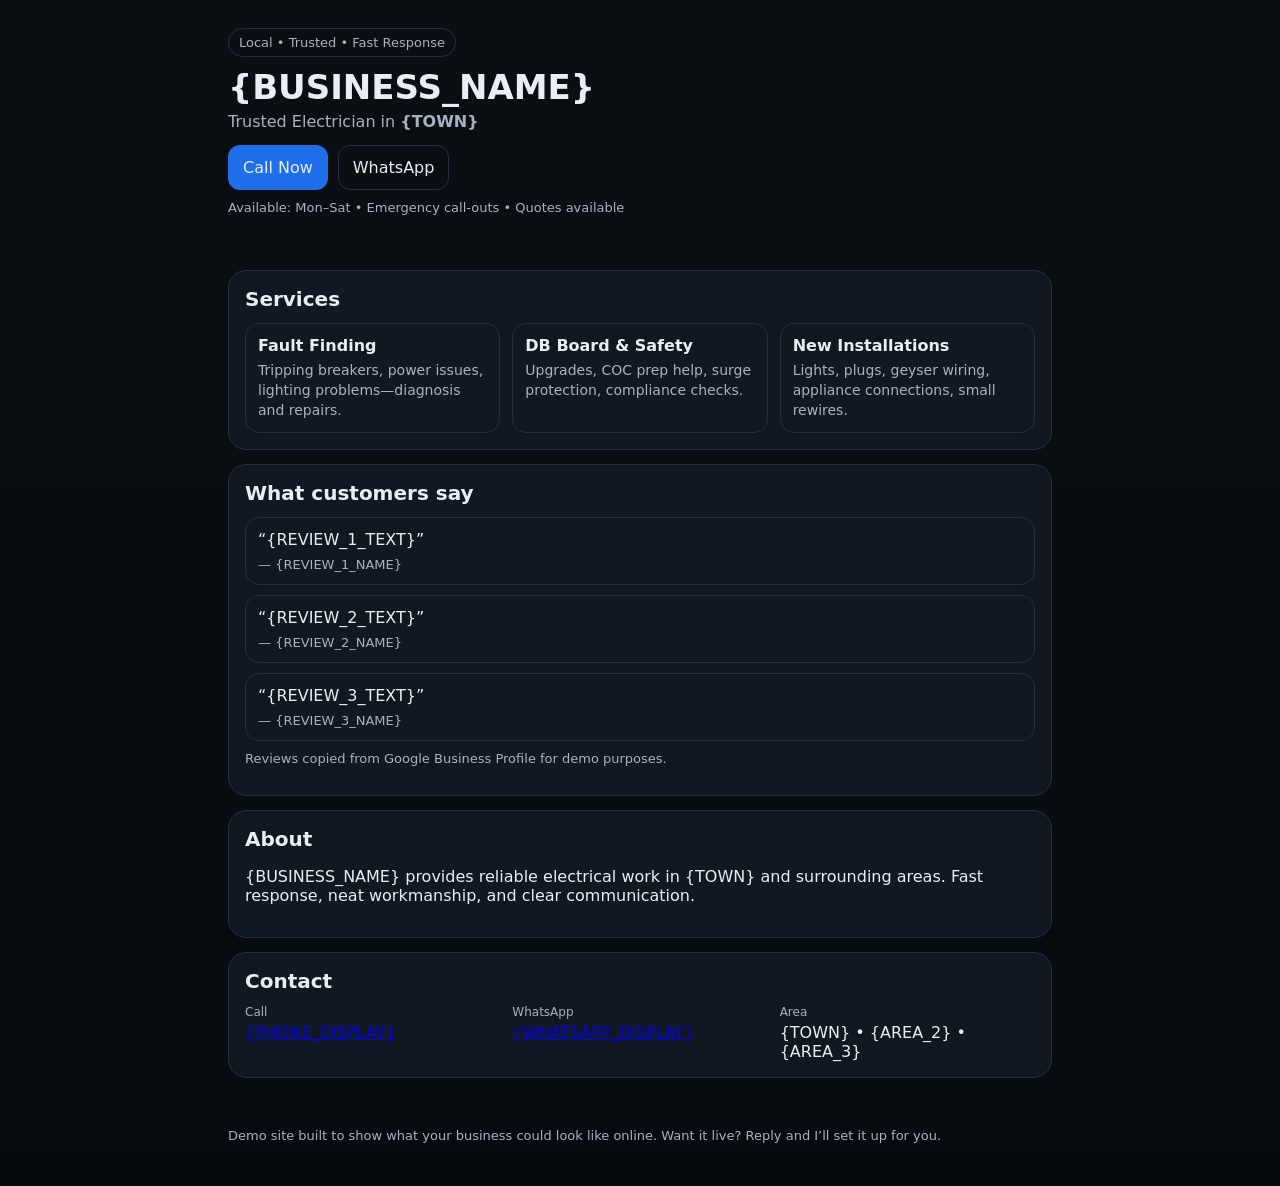
<file: index.html>
<!doctype html>
<html lang="en">
<head>
  <meta charset="utf-8" />
  <meta name="viewport" content="width=device-width,initial-scale=1" />
  <title>Trusted Electrician in {TOWN} | {BUSINESS_NAME}</title>
  <meta name="description" content="{BUSINESS_NAME} - trusted electrician in {TOWN}. Call or WhatsApp for fast, reliable electrical work." />
  <link rel="stylesheet" href="style.css" />
</head>
<body>
  <header class="wrap hero">
    <div class="badge">Local • Trusted • Fast Response</div>
    <h1>{BUSINESS_NAME}</h1>
    <p class="sub">Trusted Electrician in <strong>{TOWN}</strong></p>

    <div class="cta">
      <a class="btn primary" href="tel:{PHONE_TEL}">Call Now</a>
      <a class="btn" href="https://wa.me/{WHATSAPP_INT}?text=Hi%20{BUSINESS_NAME}%2C%20I%20need%20help%20with%20electrical%20work%20in%20{TOWN}." target="_blank" rel="noopener">WhatsApp</a>
    </div>

    <p class="small">Available: Mon–Sat • Emergency call-outs • Quotes available</p>
  </header>

  <main class="wrap">
    <section class="card">
      <h2>Services</h2>
      <div class="grid">
        <div class="tile">
          <h3>Fault Finding</h3>
          <p>Tripping breakers, power issues, lighting problems—diagnosis and repairs.</p>
        </div>
        <div class="tile">
          <h3>DB Board & Safety</h3>
          <p>Upgrades, COC prep help, surge protection, compliance checks.</p>
        </div>
        <div class="tile">
          <h3>New Installations</h3>
          <p>Lights, plugs, geyser wiring, appliance connections, small rewires.</p>
        </div>
      </div>
    </section>

    <section class="card">
      <h2>What customers say</h2>
      <div class="reviews">
        <blockquote>
          <p>“{REVIEW_1_TEXT}”</p>
          <footer>— {REVIEW_1_NAME}</footer>
        </blockquote>
        <blockquote>
          <p>“{REVIEW_2_TEXT}”</p>
          <footer>— {REVIEW_2_NAME}</footer>
        </blockquote>
        <blockquote>
          <p>“{REVIEW_3_TEXT}”</p>
          <footer>— {REVIEW_3_NAME}</footer>
        </blockquote>
      </div>
      <p class="small">Reviews copied from Google Business Profile for demo purposes.</p>
    </section>

    <section class="card">
      <h2>About</h2>
      <p>{BUSINESS_NAME} provides reliable electrical work in {TOWN} and surrounding areas. Fast response, neat workmanship, and clear communication.</p>
    </section>

    <section class="card">
      <h2>Contact</h2>
      <div class="contact">
        <div>
          <div class="label">Call</div>
          <a href="tel:{PHONE_TEL}">{PHONE_DISPLAY}</a>
        </div>
        <div>
          <div class="label">WhatsApp</div>
          <a href="https://wa.me/{WHATSAPP_INT}" target="_blank" rel="noopener">{WHATSAPP_DISPLAY}</a>
        </div>
        <div>
          <div class="label">Area</div>
          <div>{TOWN} • {AREA_2} • {AREA_3}</div>
        </div>
      </div>
    </section>
  </main>

  <footer class="wrap foot">
    <p class="small">Demo site built to show what your business could look like online. Want it live? Reply and I’ll set it up for you.</p>
  </footer>
</body>
</html>
</file>
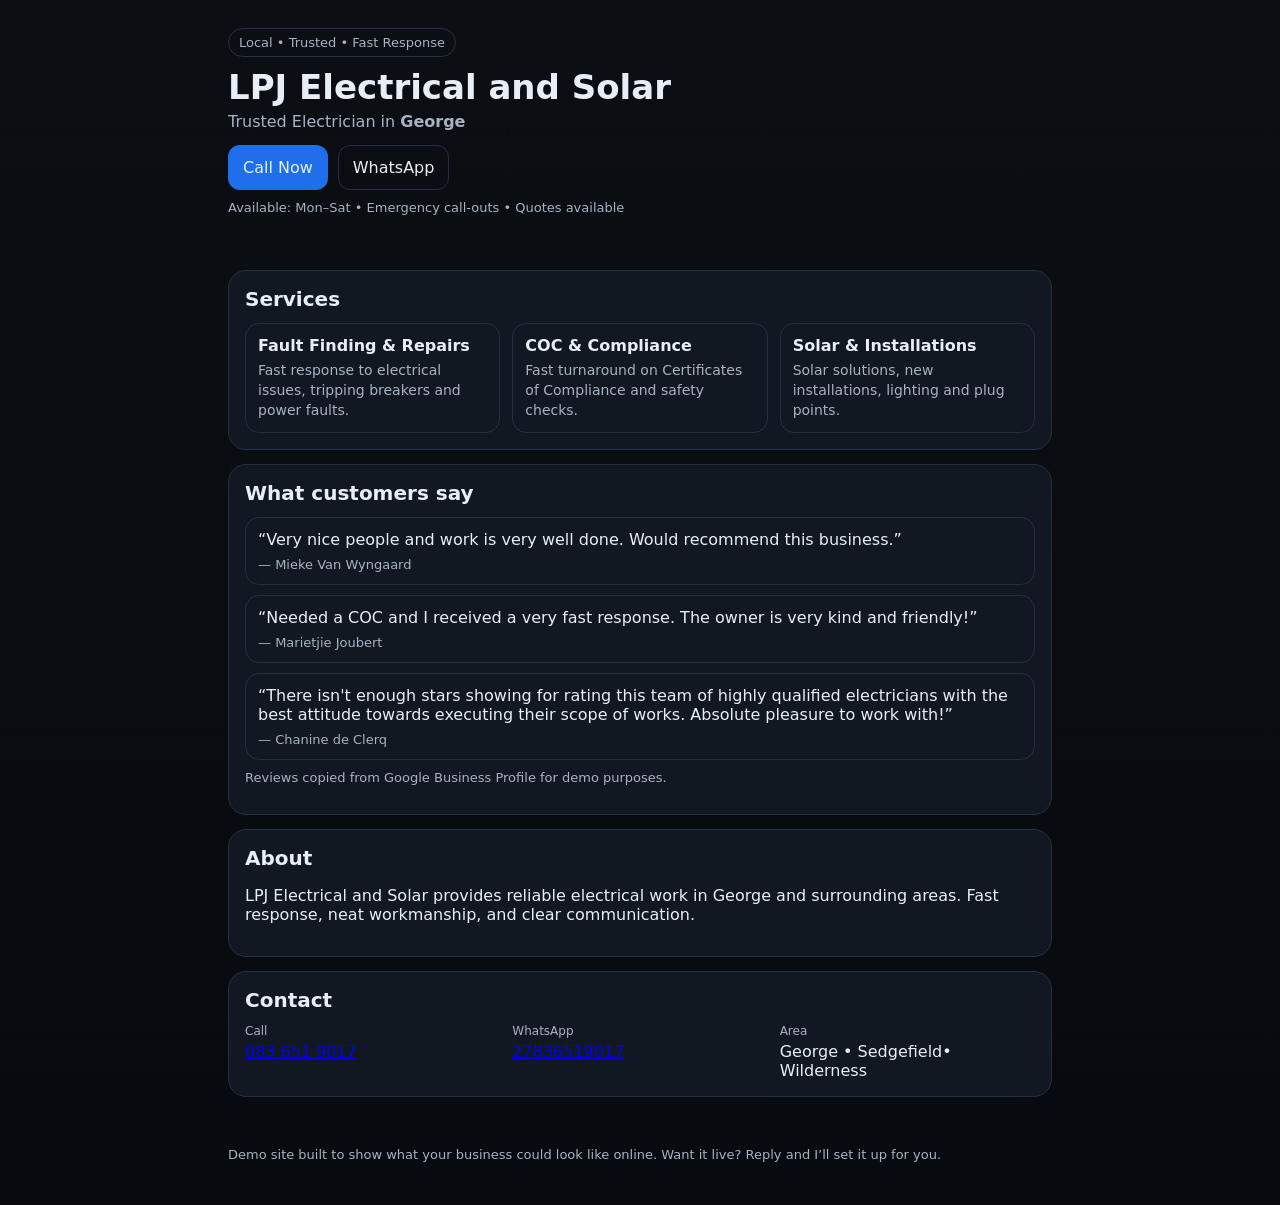
<file: george-lpj-electrical/index.html>
<!doctype html>
<html lang="en">
<head>
  <meta charset="utf-8" />
  <meta name="viewport" content="width=device-width,initial-scale=1" />
  <title>Trusted Electrician in George | LPJ Electrical and Solar</title>
  <meta name="description" content="LPJ Electrical and Solar - trusted electrician in George. Call or WhatsApp for fast, reliable electrical work." />
  <link rel="stylesheet" href="style.css" />
</head>
<body>
  <header class="wrap hero">
    <div class="badge">Local • Trusted • Fast Response</div>
    <h1>LPJ Electrical and Solar</h1>
    <p class="sub">Trusted Electrician in <strong>George</strong></p>

    <div class="cta">
      <a class="btn primary" href="tel:0836519017">Call Now</a>
      <a class="btn" href="https://wa.me/27836519017?text=Hi%20LPJ Electrical and Solar%2C%20I%20need%20help%20with%20electrical%20work%20in%20{TOWN}." target="_blank" rel="noopener">WhatsApp</a>
    </div>

    <p class="small">Available: Mon–Sat • Emergency call-outs • Quotes available</p>
  </header>

  <main class="wrap">
    <section class="card">
      <h2>Services</h2>
      <div class="grid">
        <div class="tile">
          <h3>Fault Finding & Repairs</h3>
          <p>Fast response to electrical issues, tripping breakers and power faults.</p>
        </div>
        <div class="tile">
          <h3>COC & Compliance</h3>
          <p>Fast turnaround on Certificates of Compliance and safety checks.</p>
        </div>
        <div class="tile">
          <h3>Solar & Installations</h3>
          <p>Solar solutions, new installations, lighting and plug points.</p>
        </div>
      </div>
    </section>

    <section class="card">
      <h2>What customers say</h2>
      <div class="reviews">
        <blockquote>
          <p>“Very nice people and work is very well done. Would recommend this business.”</p>
          <footer>— Mieke Van Wyngaard</footer>
        </blockquote>
        <blockquote>
          <p>“Needed a COC and I received a very fast response. The owner is very kind and friendly!”</p>
          <footer>— Marietjie Joubert</footer>
        </blockquote>
        <blockquote>
          <p>“There isn't enough stars showing for rating this team of highly qualified electricians with the best attitude towards executing their scope of works. Absolute pleasure to work with!”</p>
          <footer>— Chanine de Clerq</footer>
        </blockquote>
      </div>
      <p class="small">Reviews copied from Google Business Profile for demo purposes.</p>
    </section>

    <section class="card">
      <h2>About</h2>
      <p>LPJ Electrical and Solar provides reliable electrical work in George and surrounding areas. Fast response, neat workmanship, and clear communication.</p>
    </section>

    <section class="card">
      <h2>Contact</h2>
      <div class="contact">
        <div>
          <div class="label">Call</div>
          <a href="tel:{PHONE_TEL}">083 651 9017</a>
        </div>
        <div>
          <div class="label">WhatsApp</div>
          <a href="https://wa.me/{WHATSAPP_INT}" target="_blank" rel="noopener">27836519017</a>
        </div>
        <div>
          <div class="label">Area</div>
          <div>George • Sedgefield• Wilderness</div>
        </div>
      </div>
    </section>
  </main>

  <footer class="wrap foot">
    <p class="small">Demo site built to show what your business could look like online. Want it live? Reply and I’ll set it up for you.</p>
  </footer>
</body>
</html>
</file>
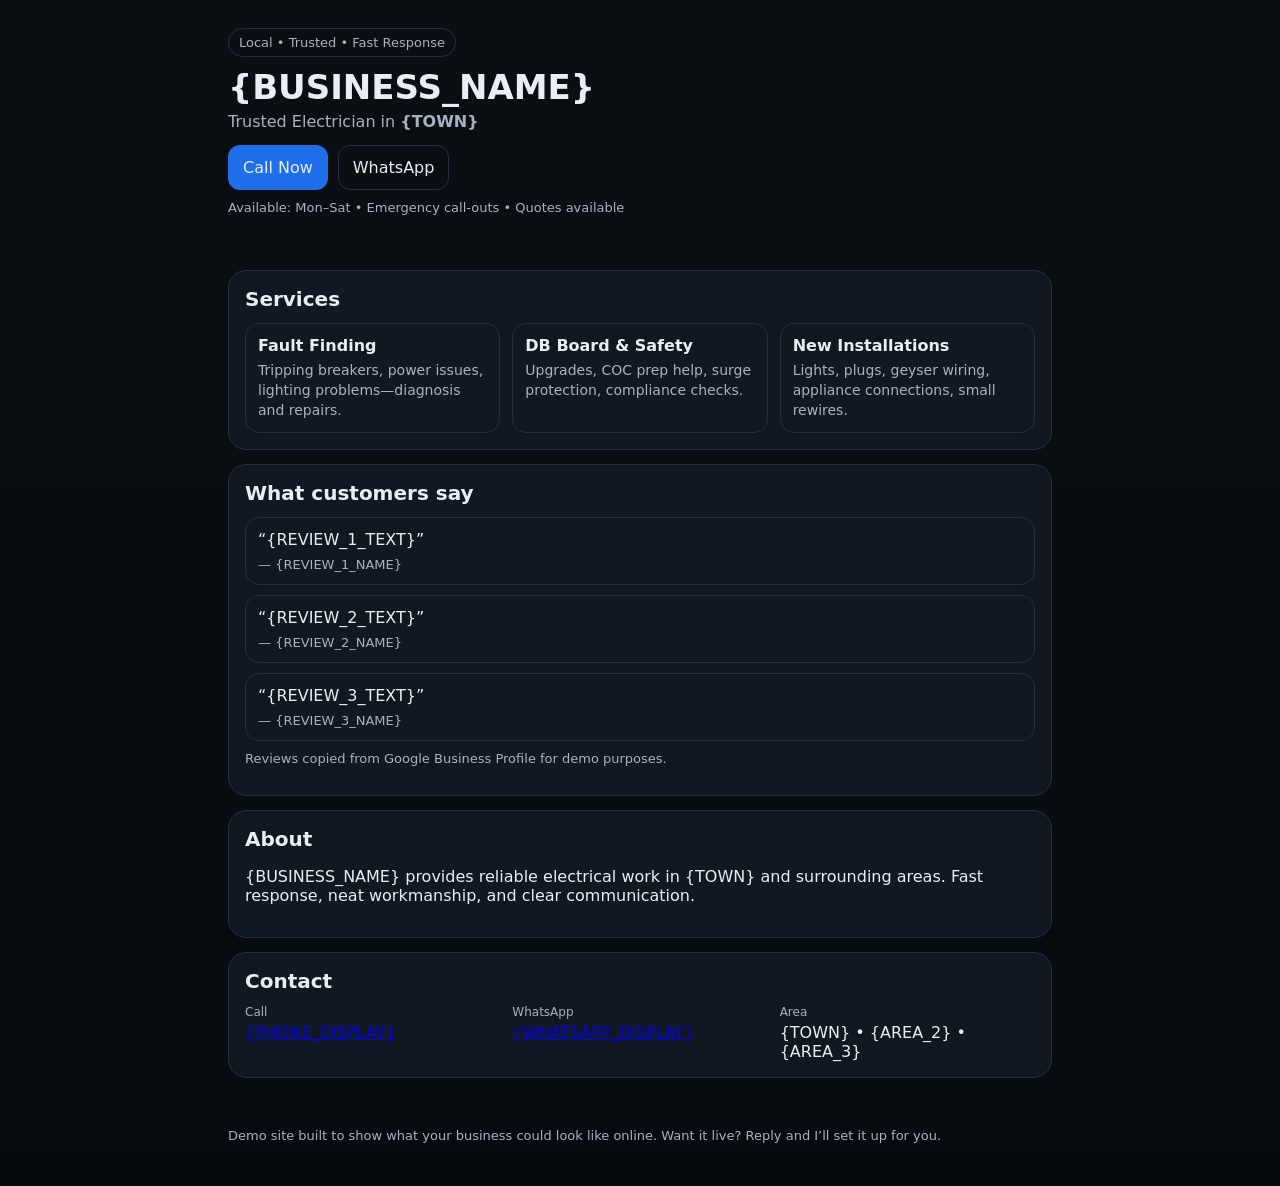
<file: template/index.html>
<!doctype html>
<html lang="en">
<head>
  <meta charset="utf-8" />
  <meta name="viewport" content="width=device-width,initial-scale=1" />
  <title>Trusted Electrician in {TOWN} | {BUSINESS_NAME}</title>
  <meta name="description" content="{BUSINESS_NAME} - trusted electrician in {TOWN}. Call or WhatsApp for fast, reliable electrical work." />
  <link rel="stylesheet" href="style.css" />
</head>
<body>
  <header class="wrap hero">
    <div class="badge">Local • Trusted • Fast Response</div>
    <h1>{BUSINESS_NAME}</h1>
    <p class="sub">Trusted Electrician in <strong>{TOWN}</strong></p>

    <div class="cta">
      <a class="btn primary" href="tel:{PHONE_TEL}">Call Now</a>
      <a class="btn" href="https://wa.me/{WHATSAPP_INT}?text=Hi%20{BUSINESS_NAME}%2C%20I%20need%20help%20with%20electrical%20work%20in%20{TOWN}." target="_blank" rel="noopener">WhatsApp</a>
    </div>

    <p class="small">Available: Mon–Sat • Emergency call-outs • Quotes available</p>
  </header>

  <main class="wrap">
    <section class="card">
      <h2>Services</h2>
      <div class="grid">
        <div class="tile">
          <h3>Fault Finding</h3>
          <p>Tripping breakers, power issues, lighting problems—diagnosis and repairs.</p>
        </div>
        <div class="tile">
          <h3>DB Board & Safety</h3>
          <p>Upgrades, COC prep help, surge protection, compliance checks.</p>
        </div>
        <div class="tile">
          <h3>New Installations</h3>
          <p>Lights, plugs, geyser wiring, appliance connections, small rewires.</p>
        </div>
      </div>
    </section>

    <section class="card">
      <h2>What customers say</h2>
      <div class="reviews">
        <blockquote>
          <p>“{REVIEW_1_TEXT}”</p>
          <footer>— {REVIEW_1_NAME}</footer>
        </blockquote>
        <blockquote>
          <p>“{REVIEW_2_TEXT}”</p>
          <footer>— {REVIEW_2_NAME}</footer>
        </blockquote>
        <blockquote>
          <p>“{REVIEW_3_TEXT}”</p>
          <footer>— {REVIEW_3_NAME}</footer>
        </blockquote>
      </div>
      <p class="small">Reviews copied from Google Business Profile for demo purposes.</p>
    </section>

    <section class="card">
      <h2>About</h2>
      <p>{BUSINESS_NAME} provides reliable electrical work in {TOWN} and surrounding areas. Fast response, neat workmanship, and clear communication.</p>
    </section>

    <section class="card">
      <h2>Contact</h2>
      <div class="contact">
        <div>
          <div class="label">Call</div>
          <a href="tel:{PHONE_TEL}">{PHONE_DISPLAY}</a>
        </div>
        <div>
          <div class="label">WhatsApp</div>
          <a href="https://wa.me/{WHATSAPP_INT}" target="_blank" rel="noopener">{WHATSAPP_DISPLAY}</a>
        </div>
        <div>
          <div class="label">Area</div>
          <div>{TOWN} • {AREA_2} • {AREA_3}</div>
        </div>
      </div>
    </section>
  </main>

  <footer class="wrap foot">
    <p class="small">Demo site built to show what your business could look like online. Want it live? Reply and I’ll set it up for you.</p>
  </footer>
</body>
</html>
</file>
<file: style.css>
:root { --bg:#0b0f14; --card:#121a24; --text:#e8eef6; --muted:#a7b3c2; --btn:#1f6feb; --line:#233044; }
*{box-sizing:border-box}
body{margin:0;font-family:system-ui,-apple-system,Segoe UI,Roboto,Arial;background:linear-gradient(180deg,#0b0f14,#070a0f);color:var(--text)}
.wrap{max-width:860px;margin:0 auto;padding:18px}
.hero{padding-top:28px;padding-bottom:10px}
.badge{display:inline-block;padding:6px 10px;border:1px solid var(--line);border-radius:999px;color:var(--muted);font-size:13px}
h1{margin:12px 0 6px;font-size:34px;line-height:1.1}
.sub{margin:0 0 14px;color:var(--muted);font-size:16px}
.cta{display:flex;gap:10px;flex-wrap:wrap;margin:12px 0 6px}
.btn{display:inline-block;padding:12px 14px;border-radius:12px;border:1px solid var(--line);color:var(--text);text-decoration:none}
.btn.primary{background:var(--btn);border-color:transparent}
.small{color:var(--muted);font-size:13px;margin-top:10px}
.card{background:rgba(18,26,36,.9);border:1px solid var(--line);border-radius:18px;padding:16px;margin:14px 0}
h2{margin:0 0 12px;font-size:20px}
.grid{display:grid;grid-template-columns:repeat(3,1fr);gap:12px}
.tile{border:1px solid var(--line);border-radius:14px;padding:12px}
.tile h3{margin:0 0 6px;font-size:16px}
.tile p{margin:0;color:var(--muted);font-size:14px;line-height:1.4}
.reviews{display:grid;gap:10px}
blockquote{margin:0;border:1px solid var(--line);border-radius:14px;padding:12px}
blockquote p{margin:0 0 8px;color:var(--text)}
blockquote footer{color:var(--muted);font-size:13px}
.contact{display:grid;grid-template-columns:repeat(3,1fr);gap:12px}
.label{color:var(--muted);font-size:12px;margin-bottom:4px}
.foot{padding-top:8px;padding-bottom:30px}
@media (max-width:760px){
  .grid{grid-template-columns:1fr}
  .contact{grid-template-columns:1fr}
  h1{font-size:28px}
}
</file>
<file: george-lpj-electrical/style.css>
:root { --bg:#0b0f14; --card:#121a24; --text:#e8eef6; --muted:#a7b3c2; --btn:#1f6feb; --line:#233044; }
*{box-sizing:border-box}
body{margin:0;font-family:system-ui,-apple-system,Segoe UI,Roboto,Arial;background:linear-gradient(180deg,#0b0f14,#070a0f);color:var(--text)}
.wrap{max-width:860px;margin:0 auto;padding:18px}
.hero{padding-top:28px;padding-bottom:10px}
.badge{display:inline-block;padding:6px 10px;border:1px solid var(--line);border-radius:999px;color:var(--muted);font-size:13px}
h1{margin:12px 0 6px;font-size:34px;line-height:1.1}
.sub{margin:0 0 14px;color:var(--muted);font-size:16px}
.cta{display:flex;gap:10px;flex-wrap:wrap;margin:12px 0 6px}
.btn{display:inline-block;padding:12px 14px;border-radius:12px;border:1px solid var(--line);color:var(--text);text-decoration:none}
.btn.primary{background:var(--btn);border-color:transparent}
.small{color:var(--muted);font-size:13px;margin-top:10px}
.card{background:rgba(18,26,36,.9);border:1px solid var(--line);border-radius:18px;padding:16px;margin:14px 0}
h2{margin:0 0 12px;font-size:20px}
.grid{display:grid;grid-template-columns:repeat(3,1fr);gap:12px}
.tile{border:1px solid var(--line);border-radius:14px;padding:12px}
.tile h3{margin:0 0 6px;font-size:16px}
.tile p{margin:0;color:var(--muted);font-size:14px;line-height:1.4}
.reviews{display:grid;gap:10px}
blockquote{margin:0;border:1px solid var(--line);border-radius:14px;padding:12px}
blockquote p{margin:0 0 8px;color:var(--text)}
blockquote footer{color:var(--muted);font-size:13px}
.contact{display:grid;grid-template-columns:repeat(3,1fr);gap:12px}
.label{color:var(--muted);font-size:12px;margin-bottom:4px}
.foot{padding-top:8px;padding-bottom:30px}
@media (max-width:760px){
  .grid{grid-template-columns:1fr}
  .contact{grid-template-columns:1fr}
  h1{font-size:28px}
}
</file>
<file: template/style.css>
:root { --bg:#0b0f14; --card:#121a24; --text:#e8eef6; --muted:#a7b3c2; --btn:#1f6feb; --line:#233044; }
*{box-sizing:border-box}
body{margin:0;font-family:system-ui,-apple-system,Segoe UI,Roboto,Arial;background:linear-gradient(180deg,#0b0f14,#070a0f);color:var(--text)}
.wrap{max-width:860px;margin:0 auto;padding:18px}
.hero{padding-top:28px;padding-bottom:10px}
.badge{display:inline-block;padding:6px 10px;border:1px solid var(--line);border-radius:999px;color:var(--muted);font-size:13px}
h1{margin:12px 0 6px;font-size:34px;line-height:1.1}
.sub{margin:0 0 14px;color:var(--muted);font-size:16px}
.cta{display:flex;gap:10px;flex-wrap:wrap;margin:12px 0 6px}
.btn{display:inline-block;padding:12px 14px;border-radius:12px;border:1px solid var(--line);color:var(--text);text-decoration:none}
.btn.primary{background:var(--btn);border-color:transparent}
.small{color:var(--muted);font-size:13px;margin-top:10px}
.card{background:rgba(18,26,36,.9);border:1px solid var(--line);border-radius:18px;padding:16px;margin:14px 0}
h2{margin:0 0 12px;font-size:20px}
.grid{display:grid;grid-template-columns:repeat(3,1fr);gap:12px}
.tile{border:1px solid var(--line);border-radius:14px;padding:12px}
.tile h3{margin:0 0 6px;font-size:16px}
.tile p{margin:0;color:var(--muted);font-size:14px;line-height:1.4}
.reviews{display:grid;gap:10px}
blockquote{margin:0;border:1px solid var(--line);border-radius:14px;padding:12px}
blockquote p{margin:0 0 8px;color:var(--text)}
blockquote footer{color:var(--muted);font-size:13px}
.contact{display:grid;grid-template-columns:repeat(3,1fr);gap:12px}
.label{color:var(--muted);font-size:12px;margin-bottom:4px}
.foot{padding-top:8px;padding-bottom:30px}
@media (max-width:760px){
  .grid{grid-template-columns:1fr}
  .contact{grid-template-columns:1fr}
  h1{font-size:28px}
}
</file>
